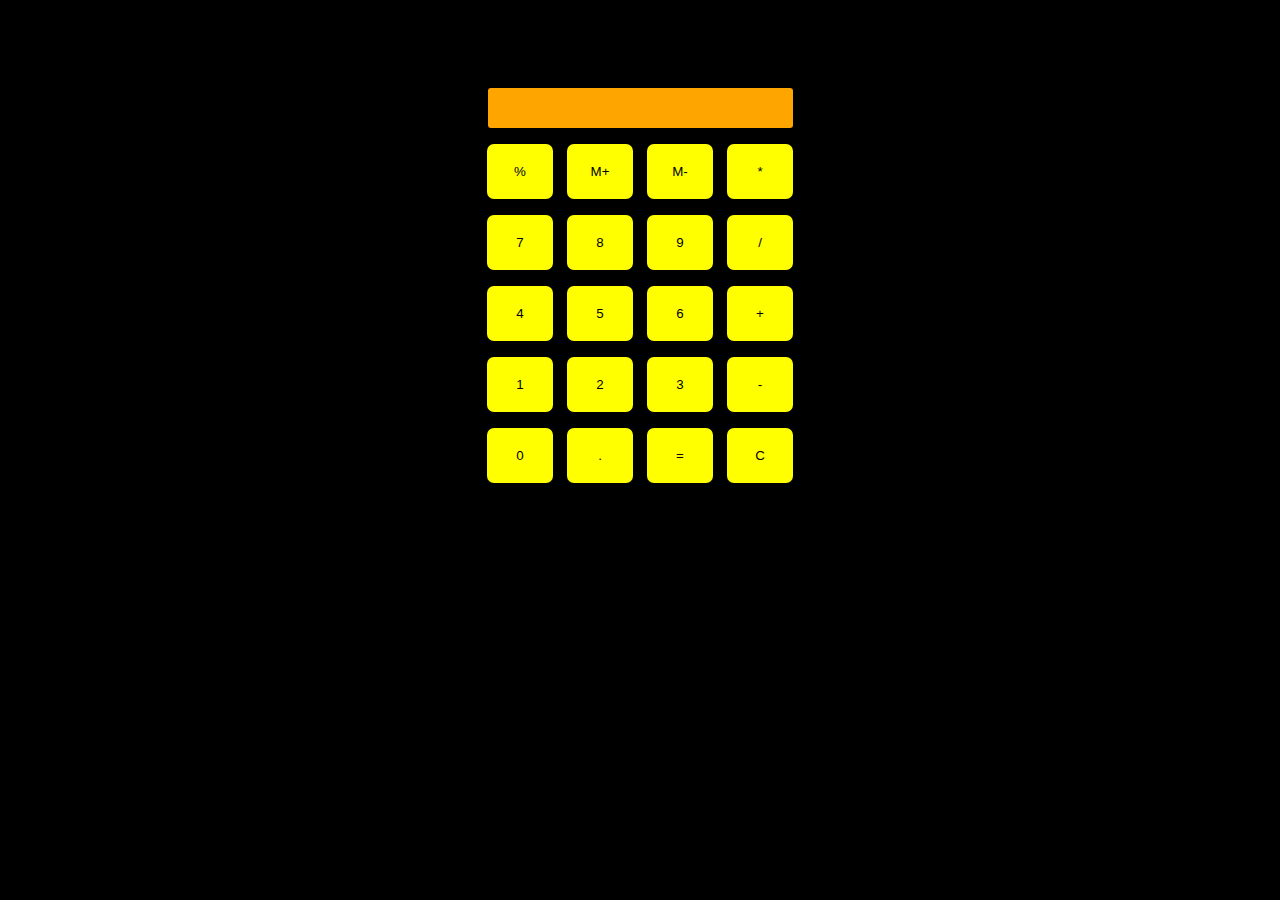
<file: calculator/index.html>
<!DOCTYPE html>
<html>

<head>
  <meta charset="utf-8">
  <meta name="viewport" content="width=device-width">
  <title>Calculate me! - A calculator made by me </title>
  <link href="style.css" rel="stylesheet" type="text/css" />
  <link href="uteils.css" rel="stylesheet" type="text/css" />
</head>

<body>
  <h1 class="text-center">Welcome to calculate me!</h1>
  <div class="container flex flex-col items-center  mx-auto m-w-20" >
    <div class ="row">
      <input class ="input"type="text"/>
    </div>
    <div class ="row">
       <button class="button">%</button>
       <button class="button">M+</button>
       <button class="button">M-</button>
       <button class="button">*</button>
    </div>
    <div class ="row">
       <button class="button">7</button>
       <button class="button">8</button>
       <button class="button">9</button>
       <button class="button">/</button>
    </div>
    <div class ="row">
       <button class="button">4</button>
       <button class="button">5</button>
       <button class="button">6</button>
       <button class="button">+</button>
    </div>
    <div class ="row">
       <button class="button">1</button>
       <button class="button">2</button>
       <button class="button">3</button>
       <button class="button">-</button>
    </div>
    <div class ="row">
       <button class="button">0</button>
       <button class="button">.</button>
       <button class="button">=</button>
       <button class="button">C</button>
    </div>
  </div>
  <script src="script.js"></script>
</body>

</html>
</file>
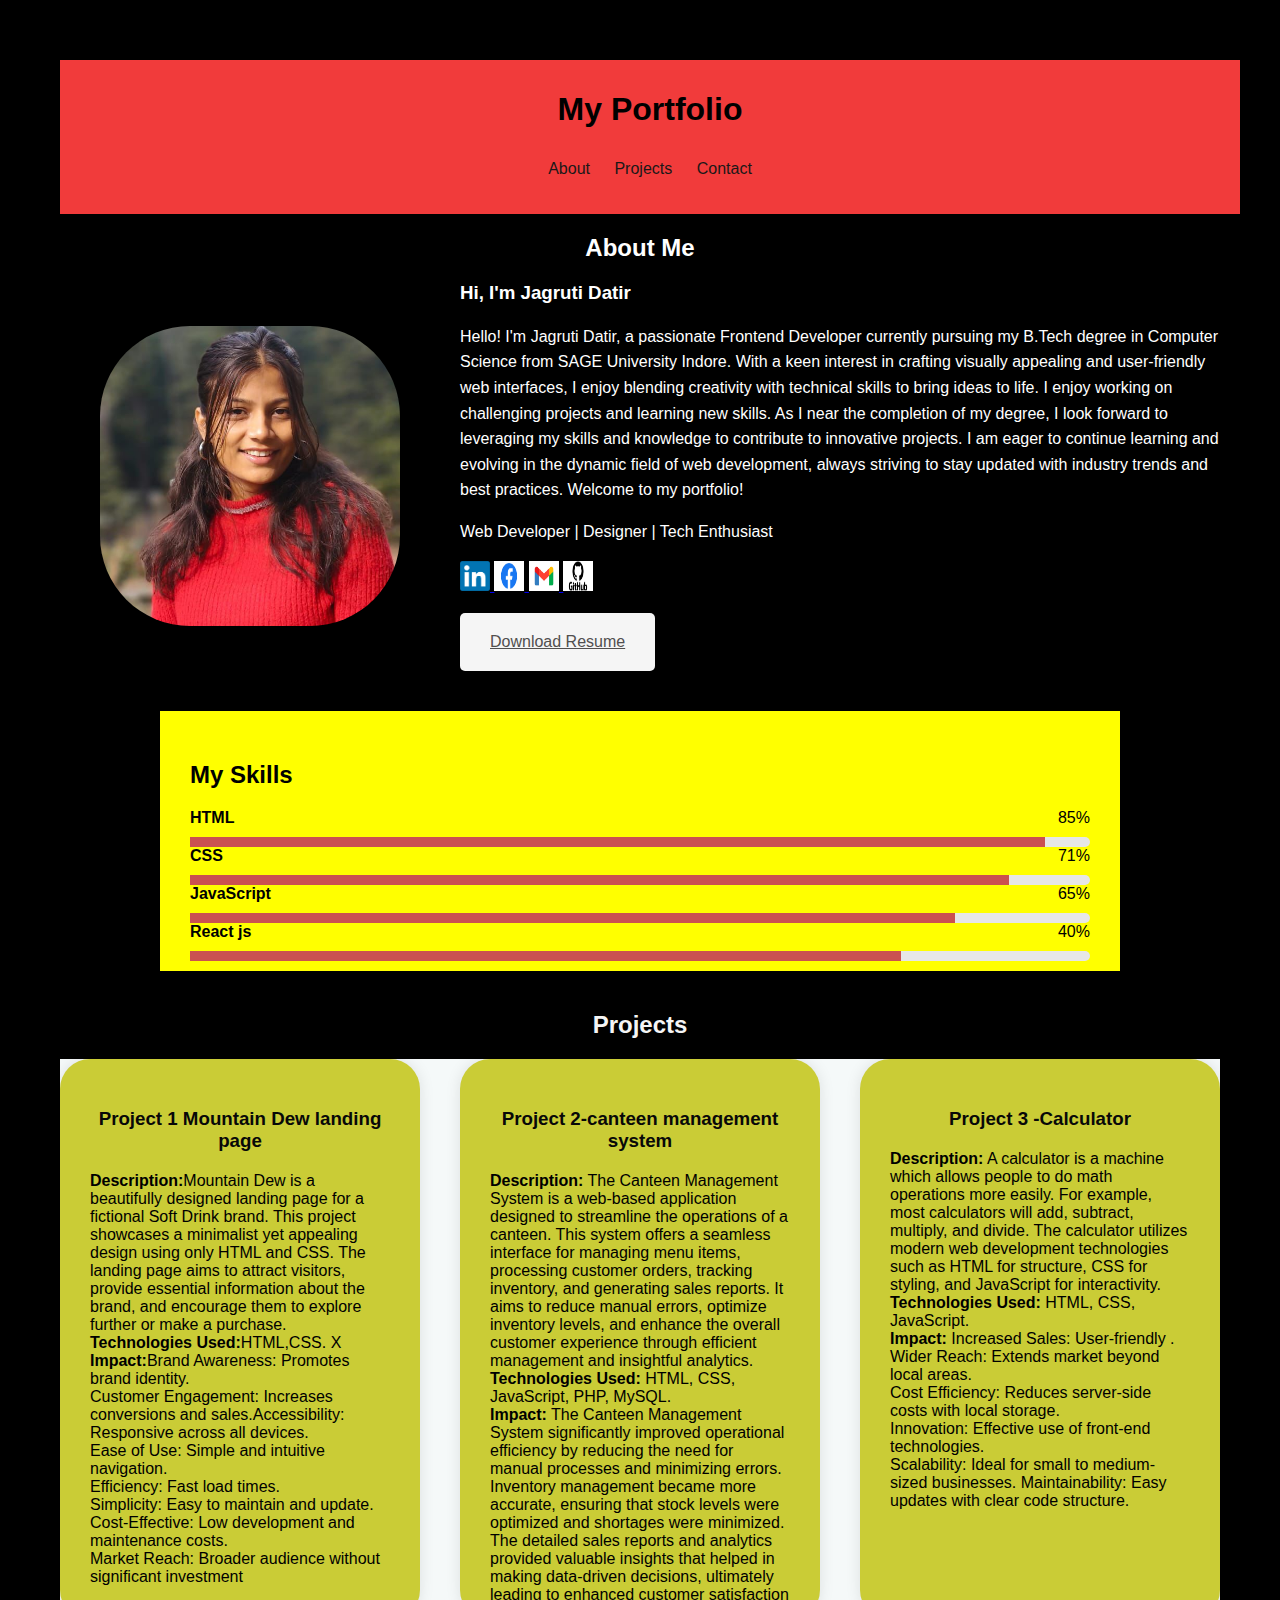
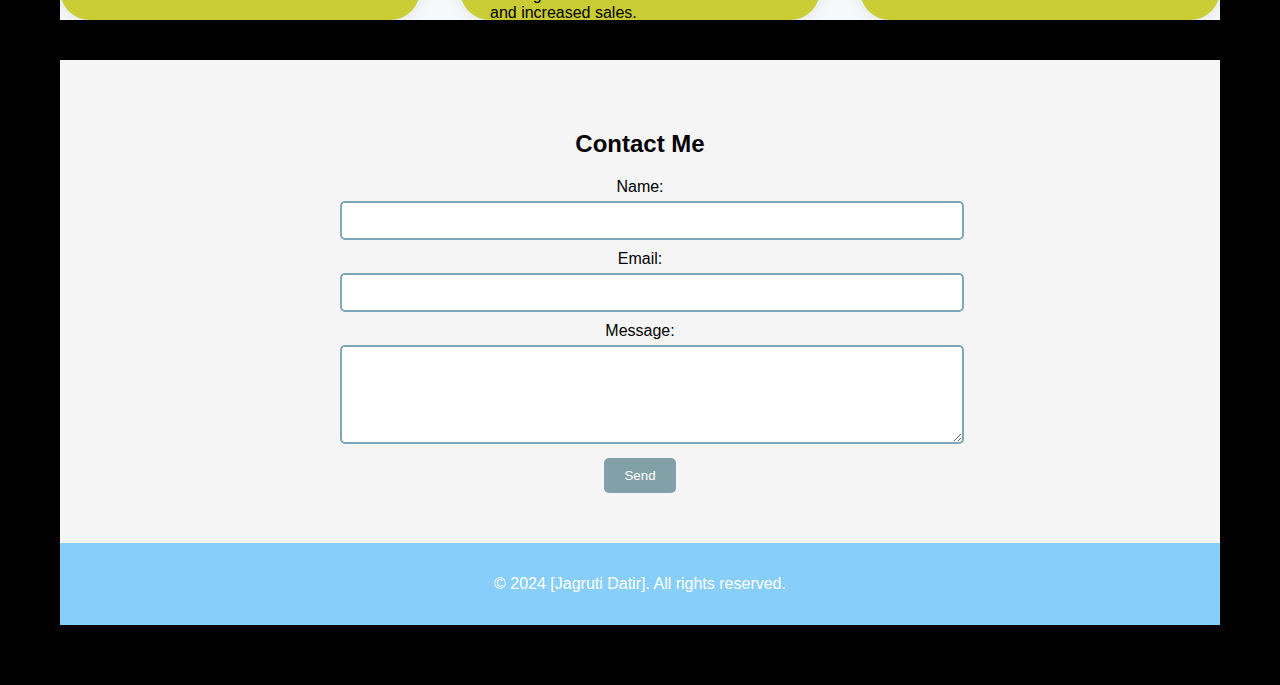
<file: Portfolio/index.html>
<!DOCTYPE html>
<html lang="en">

<head>
    <meta charset="UTF-8">
    <meta name="viewport" content="width=device-width, initial-scale=1.0">
    <title>My Portfolio</title>
    <link href="css\style.css" rel="stylesheet" type="text/css" />
    
</head>

<body>
    <header>
        <h1>My Portfolio</h1>
        <nav>
            <ul>
                <li><a href="#about">About</a></li>
                <li><a href="#projects">Projects</a></li>
                <li><a href="#contact">Contact</a></li>
            </ul>
        </nav>
    </header>
                <section id="about">
                    <h2>About Me</h2>
                    <div class="about-container">
                        <div class="about-image">
                        <img src="images\Jagruti.jpg" alt=" ">
                        </div>
                        <div class="about-content">
                            <h3>Hi, I'm Jagruti Datir</h3>
                            <p>
                                Hello! I'm Jagruti Datir, a passionate Frontend Developer currently pursuing my B.Tech degree in Computer Science from SAGE University Indore. With a keen interest in crafting visually appealing and user-friendly web interfaces, I enjoy blending
                                creativity with technical skills to bring ideas to life. I enjoy working on challenging projects and
                                learning new skills. As I near the completion of my degree, I look forward to leveraging my skills and knowledge to contribute to innovative
                                projects. I am eager to continue learning and evolving in the dynamic field of web development, always striving to stay
                                updated with industry trends and best practices. Welcome to my portfolio!
                            </p>
                            <p>Web Developer | Designer | Tech Enthusiast
                            </p>
                            <p><a href="https://www.linkedin.com/in/jagruti-datir-bb5ba1266?utm_source=share&utm_campaign=share_via&utm_content=profile&utm_medium=ios_app">
                                <img src="images\LinkedIn.png.webp" alt="Linkedin" width="30" height="30">
                            </a>
                            <a href="https://www.facebook.com/profile.php?id=100076855041715" target="_blank">
                                <img src="images\facebook.png" alt="Facebook" width="30" height="30">
                            </a>
                            <a href="mailto:jagudatir25@gmail.com">
                                <img src="images\gmail.png" alt="Gmail" width="30" height="30">
                            </a>
                        <a href="https://github.com/JagrutiDatir " target="_blank">
                            <img src="images\github.png" alt="Github" width="30" height="30">
                        </a></p>
                        <div class="resume-button">
                            <a href="https://drive.google.com/file/d/1isHVI5PFN-MErLNARDfimm02ma6yGqoX/view?usp=sharing target="_blank">Download Resume</a>
                        </div>
                        </div>
                    </div>
                </section>
        </section>
        
        <section id="skills">
                <div class="main-section">
                    <div class="container">
                        <h2 class="heading-text">My Skills</h2>
                        <div class="width-50">
                            <div class="skill">
                                <b>HTML</b>
                                <span>85%</span>
                                <div>
                                    <span style="width:95%"></span>
                                </div>
                            </div>
                            <div class="skill">
                                <b>CSS</b>
                                <span>71%</span>
                                <div>
                                    <span style="width:91%"></span>
                                </div>
                            </div>
                            <div class="skill">
                                <b>JavaScript</b>
                                <span>65%</span>
                                <div>
                                    <span style="width:85%"></span>
                                </div>
                            </div>
                            <div class="skill">
                                <b>React js</b>
                                <span>40%</span>
                                <div>
                                    <span style="width:79%"></span>
                                </div>
                            </div>
                        </div>
                        
                            
                        </div>
                    </div>
                </div>
            </div>
        </section>
        <section id="projects">
            <h2 class="section-title">Projects</h2>
            <div class="projects">
                
                <div class="project-item">
                    <h3>Project 1 Mountain Dew landing page </h3>
                    <p><b>Description:</b>Mountain Dew is a beautifully designed landing page for a fictional Soft Drink brand. This
                        project showcases a minimalist
                        yet appealing design using only HTML and CSS. The landing page aims to attract visitors, provide essential
                        information
                        about the brand, and encourage them to explore further or make a purchase.<br>
                        <b>Technologies Used:</b>HTML,CSS. X<br><b>Impact:</b>Brand Awareness: Promotes brand identity.<br>
                        Customer Engagement: Increases conversions and sales.Accessibility: Responsive across all devices.<br>
                        Ease of Use: Simple and intuitive navigation.<br>Efficiency: Fast load times.<br>
                        Simplicity: Easy to maintain and update.<br>Cost-Effective: Low development and maintenance costs.<br>
                        Market Reach: Broader audience without significant investment</p>
                </div>
                
                <div class="project-item">
                    <h3>Project 2-canteen management system</h3>
                    <p><b>Description:</b>
                    The Canteen Management System is a web-based application designed to streamline the operations of a canteen. This system
                    offers a seamless interface for managing menu items, processing customer orders, tracking inventory, and generating
                    sales reports. It aims to reduce manual errors, optimize inventory levels, and enhance the overall customer experience
                    through efficient management and insightful analytics.
                    <br><b>Technologies Used:</b> HTML, CSS, JavaScript, PHP, MySQL.<br><b>Impact:</b>
                    The Canteen Management System significantly improved operational efficiency by reducing the need for manual processes
                    and minimizing errors. Inventory management became more accurate, ensuring that stock levels were optimized and
                    shortages were minimized. The detailed sales reports and analytics provided valuable insights that helped in making
                    data-driven decisions, ultimately leading to enhanced customer satisfaction and increased sales.</p>
                </div>
                
                <div class="project-item">
                    <h3>Project 3 -Calculator</h3>
                    <p><b>Description:</b> A calculator is a machine which allows people to do math operations more easily. For example, most calculators will add, subtract, multiply, and divide. The calculator utilizes modern
                    web development technologies such as HTML for structure, CSS for styling, and JavaScript for interactivity.  
                    <br><b>Technologies Used:</b> HTML, CSS, JavaScript. <br><b>Impact:</b> Increased Sales: User-friendly .<br>
                    Wider Reach: Extends market beyond local areas.<br>
                    Cost Efficiency: Reduces server-side costs with local storage.<br>
                    Innovation: Effective use of front-end technologies.<br>
                    Scalability: Ideal for small to medium-sized businesses.
                    Maintainability: Easy updates with clear code structure.</p>
                </div>
                
            </div>
        </section>
 
        
    </div>
<section id="contact">
    <h2>Contact Me</h2>
    
    <form >
        <label for="name">Name:</label>
        <input type="text" id="name" name="name" required>

        <label for="email">Email:</label>
        <input type="email" id="email" name="email" required>

        <label for="message">Message:</label>
        <textarea id="message" name="message" rows="5" required></textarea>

        <button type="submit">Send</button>
    </form>
</section>
    <footer>
        <p>&copy; 2024 [Jagruti Datir]. All rights reserved.</p>
    </footer>
</body>

</html>
</file>
<file: calculator/style.css>
html {
    height: 100%;
    width: 100%;
  }
  body{
    background-color: black;
  }
  
  .button{
    padding: 20px;
    width: 70px;
    margin: 0 3px;
    border: 2px solid black;
    border-radius: 9px;
    cursor: pointer;
    background-color: yellow;
  }
  
    .row{
      margin: 6px 0;
    }
    .row input{
      width: 305px;
      font-size: 17px;
        margin: 0;
        padding: 10px 0px;
        border: 2px solid black;
        border-radius: 5px;
        background-color: orange;
  }
</file>
<file: calculator/uteils.css>
.text-center{
    text-align: center;
  }
  
  .bg-red{
    background:red;
  }
  
  .mx-auto{
    margin: auto;
  }
  
  .flex{
    display: flex;
  }
  .flex-col{
    flex-direction: column;
  }
  .items-center{
    align-items: center;
  }
</file>
